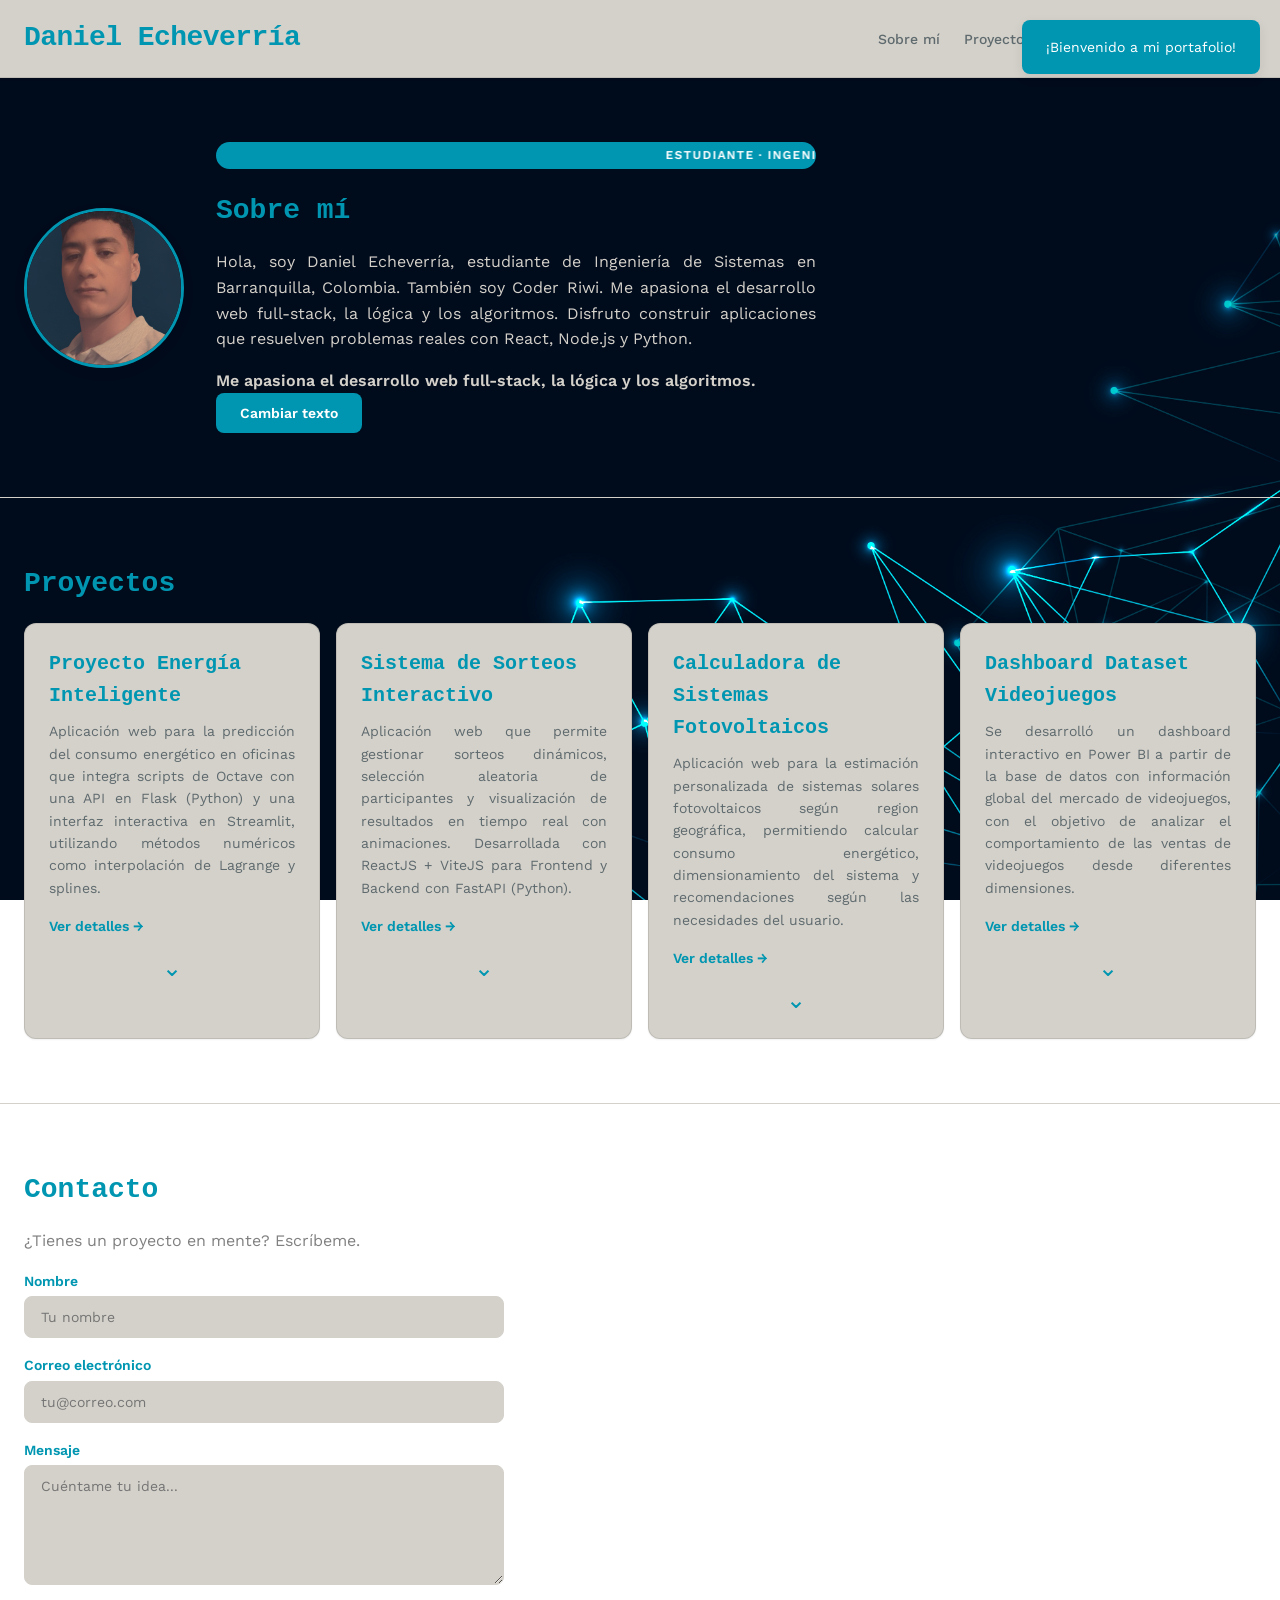
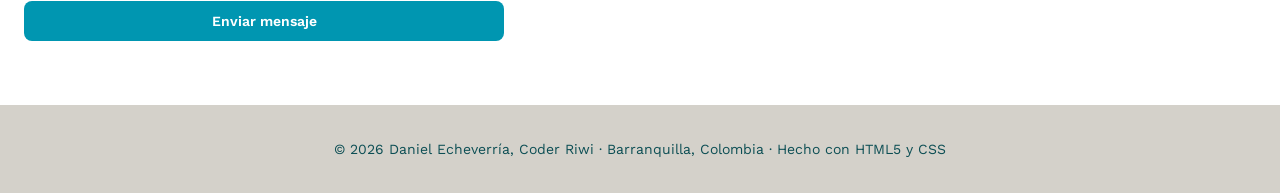
<file: index.html>
<!DOCTYPE html>
<html lang="es">

<head>
    <meta charset="UTF-8" />
    <meta name="viewport" content="width=device-width, initial-scale=1.0" />
    <meta name="description"
        content="Portafolio personal de Daniel Echeverría, estudiante de Ingeniería de Sistemas." />
    <title>Daniel Echeverría — Portafolio</title>

    <!-- Fonts -->
    <link rel="preconnect" href="https://fonts.googleapis.com">
    <link rel="preconnect" href="https://fonts.gstatic.com" crossorigin>
    <link
        href="https://fonts.googleapis.com/css2?family=Playfair+Display:wght@700&family=Work+Sans:wght@300..700&display=swap"
        rel="stylesheet">

    <!-- Styles -->
    <link rel="stylesheet" href="styles.css" />
</head>

<body>
    <!-- Welcome Message -->
    <div id="welcome-message" class="welcome hidden">
        ¡Bienvenido a mi portafolio!
    </div>

    <!-- Header -->
    <header>
        <div class="container">
            <h1>Daniel Echeverría</h1>

            <nav>
                <ul>
                    <li><a href="#about-me">Sobre mí</a></li>
                    <li><a href="#projects">Proyectos</a></li>
                    <li><a href="#contact">Contacto</a></li>
                    <li><a href="mascotas.html">🐾 Mis Mascotas</a></li>
                </ul>
            </nav>
        </div>
    </header>

    <!-- Main Content -->
    <main>

        <!-- About Me Section -->
        <section id="about-me">
            <div class="container">
                <div class="intro">
                    <img class="avatar" src="assets/images/avatar.png" alt="Foto de perfil de Daniel Echeverría"
                        width="120" height="120" loading="lazy" />
                    <div class="intro-text">
                        <marquee class="badge">
                            Estudiante · Ingeniero de Sistemas · Coder Riwi
                        </marquee>
                        <h2 class="section-title">Sobre mí</h2>
                        <p>
                            Hola, soy Daniel Echeverría, estudiante de Ingeniería de Sistemas
                            en Barranquilla, Colombia. También soy Coder Riwi. Me apasiona el desarrollo web full-stack,
                            la lógica y los algoritmos. Disfruto construir aplicaciones que
                            resuelven problemas reales con React, Node.js y Python.
                        </p>

                        <p id="dynamic-text">
                            Me apasiona el desarrollo web full-stack, la lógica y los algoritmos.
                        </p>

                        <button id="change-btn" class="btn btn-primary">
                            Cambiar texto
                        </button>

                    </div>

                </div>
            </div>
        </section>

        <!-- Projects Section -->
        <section id="projects">
            <div class="container">
                <h2 class="section-title">Proyectos</h2>


                <ul class="projects-list">

                    <li>
                        <div class="project-card">
                            <h3>Proyecto Energía Inteligente</h3>
                            <p>Aplicación web para la predicción del consumo energético en oficinas que integra scripts
                                de Octave con una API en Flask (Python) y una interfaz interactiva en Streamlit, utilizando métodos numéricos como interpolación
                                de Lagrange y splines.</p>

                            <p class="project-extra hidden">
                                Predice el consumo energético usando métodos numéricos.
                            </p>

                            <a href="https://github.com/Dan18eP/proyecto_consumo_energetico" target="_blank"
                                class="project-link">Ver detalles →</a>

                            <button class="btn-toggle">
                                <span class="arrow">⌄</span>
                            </button>


                        </div>
                    </li>

                    <li>
                        <div class="project-card">
                            <h3>Sistema de Sorteos Interactivo</h3>
                            <p>Aplicación web que permite gestionar sorteos dinámicos, selección aleatoria de
                                participantes y visualización de
                                resultados en tiempo real con animaciones. Desarrollada con ReactJS + ViteJS para
                                Frontend y Backend con FastAPI (Python).</p>

                            <p class="project-extra hidden">
                                Realiza sorteos automáticos con resultados en tiempo real.
                            </p>

                            <a href="#" target="_blank" class="project-link">Ver detalles →</a>

                            <button class="btn-toggle">
                                <span class="arrow">⌄</span>
                            </button>


                        </div>
                    </li>

                    <li>
                        <div class="project-card">
                            <h3>Calculadora de Sistemas Fotovoltaicos</h3>
                            <p>Aplicación web para la estimación personalizada de sistemas solares fotovoltaicos según region geográfica,
                                permitiendo calcular consumo
                                energético, dimensionamiento del sistema y recomendaciones según las necesidades del
                                usuario.</p>

                            <p class="project-extra hidden">
                                Calcula sistemas solares fotovoltaicos según el consumo del usuario.
                            </p>

                            <a href="https://docs.google.com/document/d/1CgJLxAboY3l5luFa2vceTDBo97R0TkCF/edit?usp=sharing&ouid=112135590430584512201&rtpof=true&sd=true"
                                target="_blank" class="project-link">Ver detalles →</a>

                            <button class="btn-toggle">
                                <span class="arrow">⌄</span>
                            </button>
                        </div>

                    </li>

                    <li>
                        

                        <div class="project-card">
                            <h3>Dashboard Dataset Videojuegos</h3>
                            <p>Se desarrolló un dashboard interactivo en Power BI a partir de la base de datos con información global del mercado de videojuegos, con el objetivo de analizar el comportamiento
                                de las ventas de videojuegos desde diferentes dimensiones.</p>

                            <p class="project-extra hidden">
                                El dashboard permite identificar tendencias clave del mercado.
                            </p>

                            <a href="https://app.powerbi.com/groups/me/reports/31194a82-85f7-45e5-bf8e-8852b16b5ec0/573ac6a112354906518d?experience=power-bi"
                                target="_blank" class="project-link">Ver detalles →</a>

                            <button class="btn-toggle">
                                <span class="arrow">⌄</span>
                            </button>

                        </div>
                    </li>

                        

                    

                </ul>
            </div>
        </section>

        <!-- Contact Section -->
        <section id="contact">
            <div class="container">
                <h2 class="section-title">Contacto</h2>
                <p style="color: gray; margin-bottom: 1rem;">
                    ¿Tienes un proyecto en mente? Escríbeme.
                </p>

                <form class="contact-form" action="#" method="post">

                    <div class="form-group">
                        <label for="name">Nombre</label>
                        <input type="text" id="name" name="name" placeholder="Tu nombre" required />
                    </div>

                    <div class="form-group">
                        <label for="email">Correo electrónico</label>
                        <input type="email" id="email" name="email" placeholder="tu@correo.com" required />
                    </div>

                    <div class="form-group">
                        <label for="message">Mensaje</label>
                        <textarea id="message" name="message" placeholder="Cuéntame tu idea..." required></textarea>
                    </div>

                    <button type="submit" class="btn btn-primary">Enviar mensaje</button>

                </form>
            </div>
        </section>

    </main>


    <!-- Footer -->
    <footer>
        <p>© 2026 Daniel Echeverría, Coder Riwi · Barranquilla, Colombia · Hecho con HTML5 y CSS</p>
    </footer>

    <script src="script.js"></script>

</body>

</html>
</file>
<file: styles.css>
/* --- Variables y tokens --- */
:root {
  /* Font families */
  --font-display: 'JetBrains Mono', 'Fira Code', monospace;
  --font-body: 'Work Sans', 'Helvetica Neue', sans-serif;

  /* Text sizes */
  --text-xs: 0.75rem;
  --text-sm: 0.875rem;
  --text-base: 1rem;
  --text-lg: 1.25rem;
  --text-xl: 1.75rem;
  --text-2xl: 2.5rem;

  /* Background image */
  --background-image: url('assets/images/fondo.png');

  /* Color palette */
  --color-bg:           #f7f6f2;
  --color-surface:      #d4d1ca;
  --color-surface-2:    #000b1c;
  --color-border:       #d4d1ca;
  --color-text:         #0096b1;
  --color-text-muted:   #5f6a6e;
  --color-primary:      #0096b1;
  --color-primary-hover:#0c4e54;

  /* Border radius */
  --radius-sm: 0.375rem;
  --radius-md: 0.5rem;
  --radius-lg: 0.75rem;
  --radius-xl: 1rem;
  --radius-full: 9999px;

  --shadow-sm: 0 1px 2px rgba(0, 0, 0, 0.06);
  --shadow-md: 0 4px 12px rgba(0, 0, 0, 0.08);

  --transition: 0.4s ease;

}

*, *::before, *::after { box-sizing: border-box; margin: 0; padding: 0; }

html { scroll-behavior: smooth; scroll-padding-top: 80px; }

body {
  min-height: 100dvh;
  font-family: var(--font-body);
  font-size: var(--text-base);
  color: var(--color-text);
  background-image: var(--background-image);
  background-repeat: no-repeat; 
  background-size: cover;       
  background-position: center;  
  background-attachment: fixed; 
  line-height: 1.6;
}
img { display: block; max-width: 100%; height: auto; }
ul { list-style: none; }
a, button, .btn { transition: color var(--transition), background var(--transition), box-shadow var(--transition); }


.container {
  max-width: var(960px);
  margin-inline: auto;
  padding-inline: 1.5rem;
}

.welcome {
  position: fixed;
  top: 20px;
  right: 20px;
  background: var(--color-primary);
  color: white;
  padding: 1rem 1.5rem;
  border-radius: var(--radius-md);
  box-shadow: var(--shadow-md);
  font-size: var(--text-sm);
  z-index: 1000;
  transition: opacity 0.4s ease, transform 0.4s ease;
}

.hidden {
  opacity: 0;
  transform: translateY(-20px);
  pointer-events: none;
}

header {
  background: var(--color-surface);
  border-bottom: 1px solid rgba(0, 0, 0, 0.1);
  padding: 1rem 0;
  position: sticky;
  top: 0;
  z-index: 100;
  box-shadow: var(--shadow-sm);
}
header .container {
  display: flex;
  align-items: center;
  justify-content: space-between;
  flex-wrap: wrap;
  gap: 0.75rem;
}
header h1 {
  font-family: var(--font-display);
  font-size: var(--text-xl);
  color: var(--color-primary);
  letter-spacing: -0.02em;
}
nav ul {
  display: flex;
  gap: 1.5rem;
  flex-wrap: wrap;
}
nav a {
  font-size: var(--text-sm);
  font-weight: 500;
  color: var(--color-text-muted);
  text-decoration: none;
  padding-bottom: 2px;
  border-bottom: 2px solid transparent;
}
nav a:hover,
nav a:focus-visible {
  color: var(--color-primary);
  border-bottom-color: var(--color-primary);
}


section {
  padding: clamp(2rem, 6vw, 4rem) 0;
}
section + section {
  border-top: 1px solid var(--color-border);
}
.section-title {
  font-family: var(--font-display);
  font-size: var(--text-xl);
  color: var(--color-primary);
  margin-bottom: 1rem;
}

.intro {
  display: flex;
  align-items: center;
  gap: 2rem;
  flex-wrap: wrap;
}
.avatar {
  width: 10rem;
  height: 10rem;
  border-radius: var(--radius-full);
  object-fit: cover;
  border: 3px solid var(--color-primary);
  box-shadow: var(--shadow-md);
}

.avatar:hover{
  box-shadow: var(--shadow-md), 0 0 0 3px var(--color-primary);
}

.intro-text p {
  color: #d4d1ca;
  max-width: 60ch;
  font-size: var(--text-base);
  text-align: justify;
  
}

#dynamic-text {
  color: var(--color-surface);
  font-weight: 600;
  margin-top: 1rem;
}

.badge {
  display: inline-block;
  background: var(--color-primary);
  color: #fff;
  font-size: var(--text-xs);
  font-weight: 600;
  padding: 0.25rem 0.75rem;
  border-radius: var(--radius-full);
  margin-bottom: 0.75rem;
  text-transform: uppercase;
  letter-spacing: 0.08em;
}


  .projects-list {
  display: grid;
  grid-template-columns: repeat(4, 1fr);
  gap: 1rem;
  margin-top: 1rem;
}
.project-card {
  background: var(--color-surface);
  border: 1px solid rgba(0, 0, 0, 0.1);
  border-radius: var(--radius-lg);
  padding: 1.5rem;
  box-shadow: var(--shadow-sm);
  transition: box-shadow var(--transition), transform var(--transition);
  height: 100%;
}
.project-card:hover {
  box-shadow: var(--shadow-md);
  transform: translateY(-5px);
}
.project-card h3 {
  font-family: var(--font-display);
  font-size: var(--text-lg);
  margin-bottom: 0.5rem;
}
.project-card p {
  font-size: var(--text-sm);
  text-align: justify;
  color: var(--color-text-muted);
  margin-bottom: 1rem;
}
.project-link {
  display: block;
  align-items: center;
  gap: 0.25rem;
  font-size: var(--text-sm);
  font-weight: 600;
  color: var(--color-primary);
  text-decoration: none;
}

.hidden {
  display: none;
}

.arrow {
  display: inline-block;
  font-size: 1.5rem;
  transition: transform 0.3s ease;
}

.rotated {
  transform: rotate(180deg);
}

.btn-toggle {
  display: block;
  background: none;
  border: none;
  cursor: pointer;
  color: var(--color-primary);
  margin: 1rem auto 0;
}

.btn-toggle:hover {
  color: var(--color-primary-hover);
}

.project-link:hover { color: var(--color-primary-hover); text-decoration: underline; }

#contact {
  background-image: var(--background-image);
  background-repeat: no-repeat; 
  background-size: cover;       
  background-position: center;  
  background-attachment: fixed; 
}
.contact-form {
  display: flex;
  flex-direction: column;
  gap: 1rem;
  max-width: 480px;
  margin-top: 1rem;
}
.form-group {
  display: flex;
  flex-direction: column;
  gap: 0.25rem;
}
.form-group label {
  font-size: var(--text-sm);
  font-weight: 600;
  color: var(--color-text);
}
.form-group input,
.form-group textarea {
  font-family: var(--font-body);
  font-size: var(--text-sm);
  padding: 0.75rem 1rem;
  border: 1px solid var(--color-border);
  border-radius: var(--radius-md);
  background: var(--color-surface);
  color: var(--color-text-muted);
  transition: border-color var(--transition), box-shadow var(--transition);
}
.form-group input:focus,
.form-group textarea:focus {
  outline: none;
  border-color: 1px solid var(--color-primary);
  box-shadow: 0 0 0 3px var(--color-primary);
}
.form-group textarea { resize: vertical; min-height: 120px; }

.btn {
  display: inline-flex;
  align-items: center;
  justify-content: center;
  gap: 0.5rem;
  font-family: var(--font-body);
  font-size: var(--text-sm);
  font-weight: 600;
  padding: 0.75rem 1.5rem;
  border-radius: var(--radius-md);
  cursor: pointer;
  border: none;
  text-decoration: none;
}
.btn-primary {
  background: var(--color-primary);
  color: #fff;
}
.btn-primary:hover {
  background: var(--color-primary-hover);
  box-shadow: var(--shadow-md);
}


footer {
  text-align: center;
  padding: 2rem 1rem;
  background: var(--color-surface);
  border-top: 1px solid var(--color-border);
  font-size: var(--text-sm);
  color: #0c4e54;
}

/* 
  PETS PAGE — mascotas.html
*/
.pets-hero {
  background: var(--color-surface-2);
  padding: clamp(2rem, 6vw, 4rem) 0;
}
.pets-hero h1 {
  font-family: var(--font-display);
  font-size: var(--text-2xl);
  color: var(--color-primary);
  margin-bottom: 0.5rem;
}
.pets-hero p {
  color: var(--color-text-muted);
  font-size: var(--text-base);
}


.pets-gallery {
  padding: clamp(2rem, 6vw, 4rem) 0;
  background: var(--color-surface-2);
}
.pets-grid-wrapper {
  display: flex;
  flex-wrap: wrap;
  justify-content: center;
  gap: 1.5rem;
  margin-top: 1.5rem;
}
.pets-grid {
  display: grid;
  grid-template-columns: repeat(3, 1fr);
  gap: 1.5rem;
  width: 100%;
}
.pets-grid li {
  display: flex;
}
.pet-card {
  display: flex;
  flex-direction: column;
  background: var(--color-surface);
  border: 1px solid rgba(0, 0, 0, 0.1);
  border-radius: var(--radius-xl);
  overflow: hidden;
  box-shadow: var(--shadow-sm);
  transition: box-shadow var(--transition), transform var(--transition);
  width: 100%;
}
.pet-card:hover {
  box-shadow: var(--shadow-md);
  transform: translateY(-5px);
}
.pet-card img {
  object-fit: cover;
  display: block;
}
.pet-card article {
  padding: 1.5rem;
  display: flex;
  flex-direction: column;
  flex: 1;
}

.pet-description {
  margin-top: 0.75rem;
  text-align: justify;
}
.pet-card h2 {
  font-family: var(--font-display);
  font-size: var(--text-lg);
  margin-bottom: 0.25rem;
  color: var(--color-primary);
}
.pet-meta {
  font-size: var(--text-xs);
  color: var(--color-text-muted);
  font-weight: 600;
  text-transform: uppercase;
  letter-spacing: 0.08em;
  margin-bottom: 0.75rem;
}
.pet-card p {
  font-size: var(--text-sm);
  color: var(--color-text-muted);
}


.back-link {
  font-size: var(--text-sm);
  font-weight: 600;
  color: var(--color-primary);
  text-decoration: none;
  margin-top: 1rem;
}
.back-link:hover { color: var(--color-primary-hover); text-decoration: underline; }

/* --- Responsive for Smartphones --- */
@media (max-width: 640px) {

  /* NAV in column */
  nav ul {
    flex-direction: column;
    align-items: center;
  }

  /* PROYECTOS in 1 column */
  .projects-list {
    grid-template-columns: 1fr;
  }

  /* GALLERY in 1 column */
  .pets-grid {
    grid-template-columns: repeat(1, 1fr);
  }

  /* ABOUT ME in column */
  .intro {
    flex-direction: column;
    text-align: center;
  }
}

/* --- Responsive for Tablets --- */
@media (min-width: 641px) and (max-width: 1024px) {

  /* PROJECTS in 2 columns */
  .projects-list {
    grid-template-columns: repeat(2, 1fr);
  }

  /* GALLERY in 2 columns */
  .pets-grid {
    grid-template-columns: repeat(2, 1fr);
  }
}
</file>
